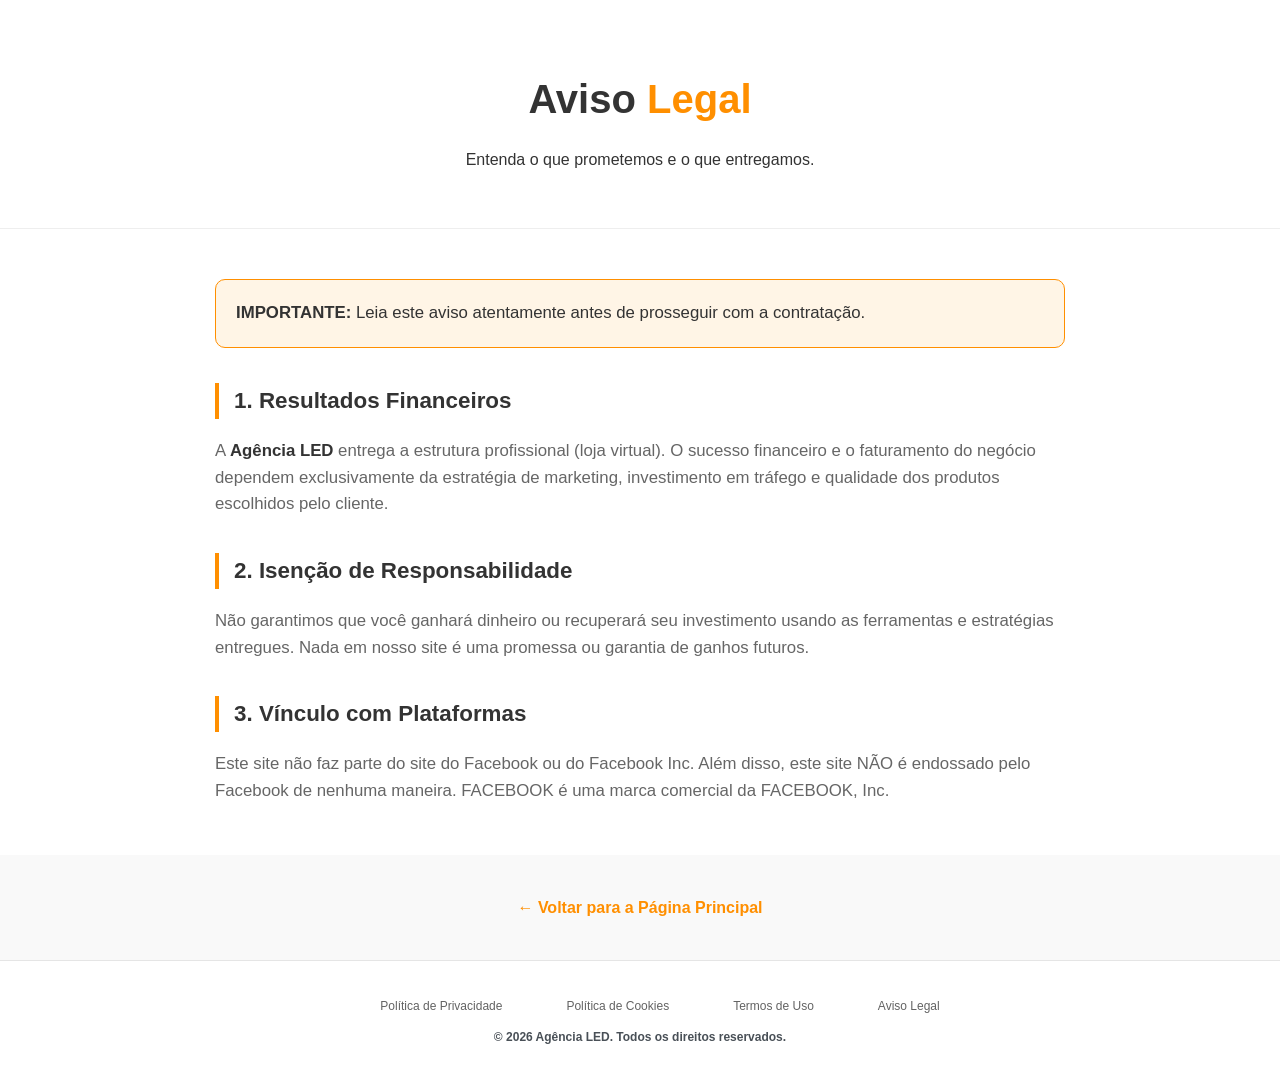
<file: aviso-legal.html>
<!DOCTYPE html>
<html lang="pt-br">
<head>
    <meta charset="UTF-8">
    <meta name="viewport" content="width=device-width, initial-scale=1.0">
    <title>Termos de Uso - Agência LED</title>
    <link rel="stylesheet" href="assets/css/style.css">
</head>
<body id="page-politicas">

    <header class="legal-header">
        <div class="container">
            <h1>Aviso <span>Legal</span></h1>
            <p>Entenda o que prometemos e o que entregamos.</p>
        </div>
    </header>

    <main class="legal-content">
        <div style="background: #fff5e6; border-radius: 10px; padding: 20px; border: 1px solid #ff8f00; margin-bottom: 30px;">
            <p style="color: #333; margin: 0;"><strong>IMPORTANTE:</strong> Leia este aviso atentamente antes de prosseguir com a contratação.</p>
        </div>

        <h2>1. Resultados Financeiros</h2>
        <p>A <strong>Agência LED</strong> entrega a estrutura profissional (loja virtual). O sucesso financeiro e o faturamento do negócio dependem exclusivamente da estratégia de marketing, investimento em tráfego e qualidade dos produtos escolhidos pelo cliente.</p>

        <h2>2. Isenção de Responsabilidade</h2>
        <p>Não garantimos que você ganhará dinheiro ou recuperará seu investimento usando as ferramentas e estratégias entregues. Nada em nosso site é uma promessa ou garantia de ganhos futuros.</p>

        <h2>3. Vínculo com Plataformas</h2>
        <p>Este site não faz parte do site do Facebook ou do Facebook Inc. Além disso, este site NÃO é endossado pelo Facebook de nenhuma maneira. FACEBOOK é uma marca comercial da FACEBOOK, Inc.</p>
    </main>


    <div class="legal-footer">
        <a href="/" class="btn-back">← Voltar para a Página Principal</a>
    </div>

    <footer id="footer" class="bg-footer-agld text-white text-center py-3">
        <div class="container">
            <ul class="ul-footer">
                <li><a href="/politica-de-privacidade.html">Política de Privacidade</a></li>
                <li><a href="/politica-de-cookies.html">Política de Cookies</a></li>
                <li><a href="/termos-de-uso.html.html">Termos de Uso</a></li>
                <li><a href="/aviso-legal.html">Aviso Legal</a></li>
            </ul>
            <p style="color: #495057;font-size: 12px;font-weight: 600!important;">
            &copy; 2026 Agência LED. Todos os direitos reservados.
            </p>
        </div>
    </footer>

</body>
</html>
</file>
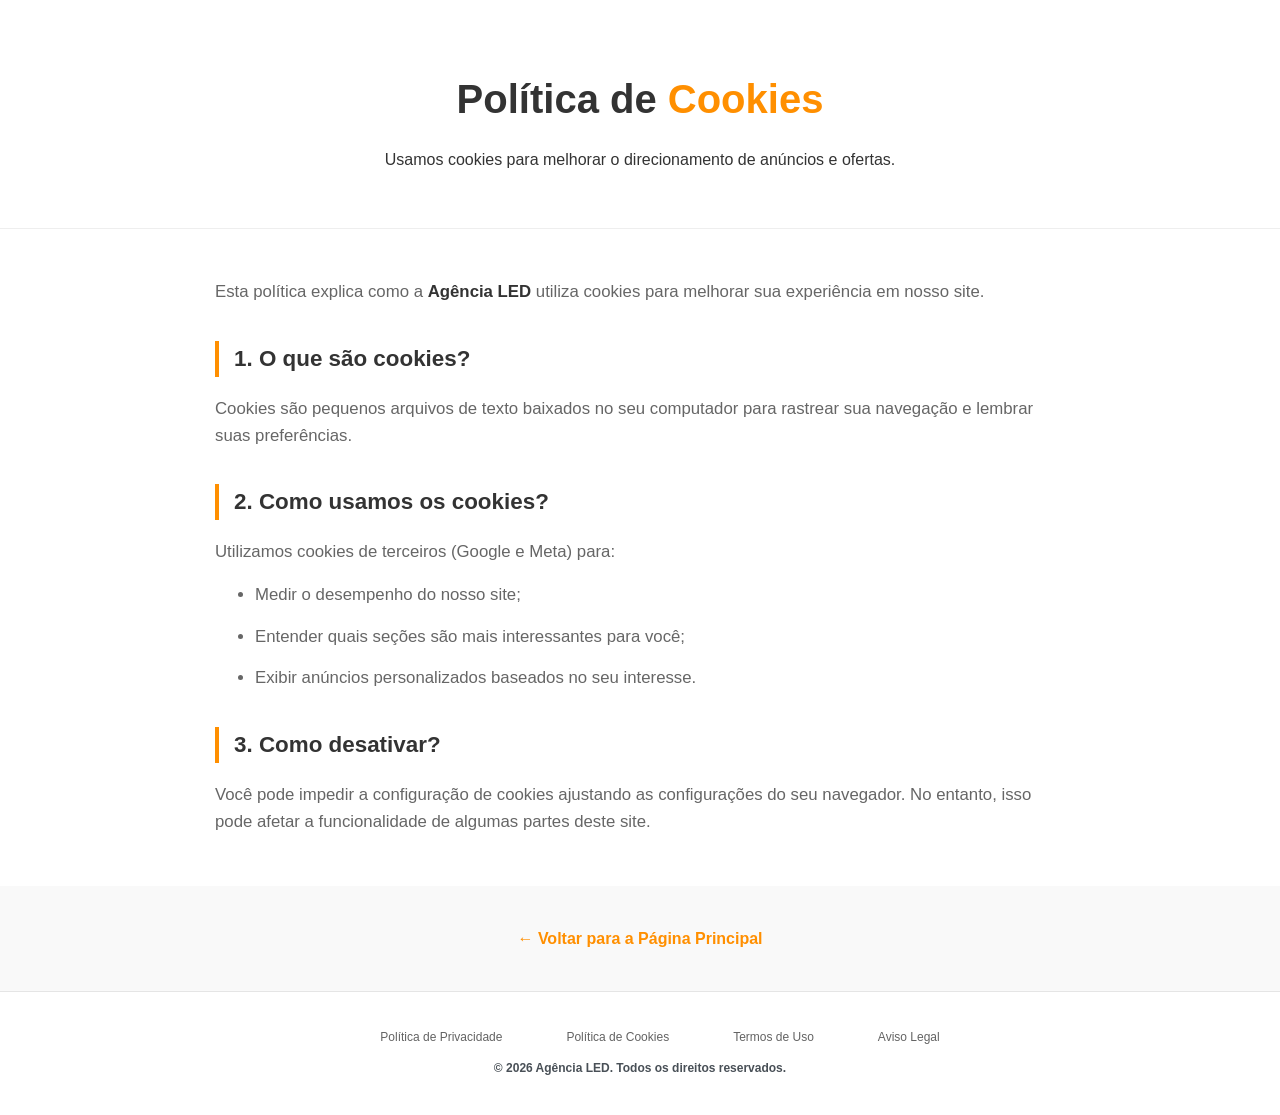
<file: politica-de-cookies.html>
<!DOCTYPE html>
<html lang="pt-br">
<head>
    <meta charset="UTF-8">
    <meta name="viewport" content="width=device-width, initial-scale=1.0">
    <title>Termos de Uso - Agência LED</title>
    <link rel="stylesheet" href="assets/css/style.css">
</head>
<body id="page-politicas">

    <header class="legal-header">
        <div class="container">
            <h1>Política de <span>Cookies</span></h1>
            <p>Usamos cookies para melhorar o direcionamento de anúncios e ofertas.</p>
        </div>
    </header>

    <main class="legal-content">
        <p>Esta política explica como a <strong>Agência LED</strong> utiliza cookies para melhorar sua experiência em nosso site.</p>

        <h2>1. O que são cookies?</h2>
        <p>Cookies são pequenos arquivos de texto baixados no seu computador para rastrear sua navegação e lembrar suas preferências.</p>

        <h2>2. Como usamos os cookies?</h2>
        <p>Utilizamos cookies de terceiros (Google e Meta) para:</p>
        <ul>
            <li>Medir o desempenho do nosso site;</li>
            <li>Entender quais seções são mais interessantes para você;</li>
            <li>Exibir anúncios personalizados baseados no seu interesse.</li>
        </ul>

        <h2>3. Como desativar?</h2>
        <p>Você pode impedir a configuração de cookies ajustando as configurações do seu navegador. No entanto, isso pode afetar a funcionalidade de algumas partes deste site.</p>
    </main>

    <div class="legal-footer">
        <a href="/" class="btn-back">← Voltar para a Página Principal</a>
    </div>

    <footer id="footer" class="bg-footer-agld text-white text-center py-3">
        <div class="container">
            <ul class="ul-footer">
                <li><a href="/politica-de-privacidade.html">Política de Privacidade</a></li>
                <li><a href="/politica-de-cookies.html">Política de Cookies</a></li>
                <li><a href="/termos-de-uso.html.html">Termos de Uso</a></li>
                <li><a href="/aviso-legal.html">Aviso Legal</a></li>
            </ul>
            <p style="color: #495057;font-size: 12px;font-weight: 600!important;">
            &copy; 2026 Agência LED. Todos os direitos reservados.
            </p>
        </div>
    </footer>

</body>
</html>
</file>
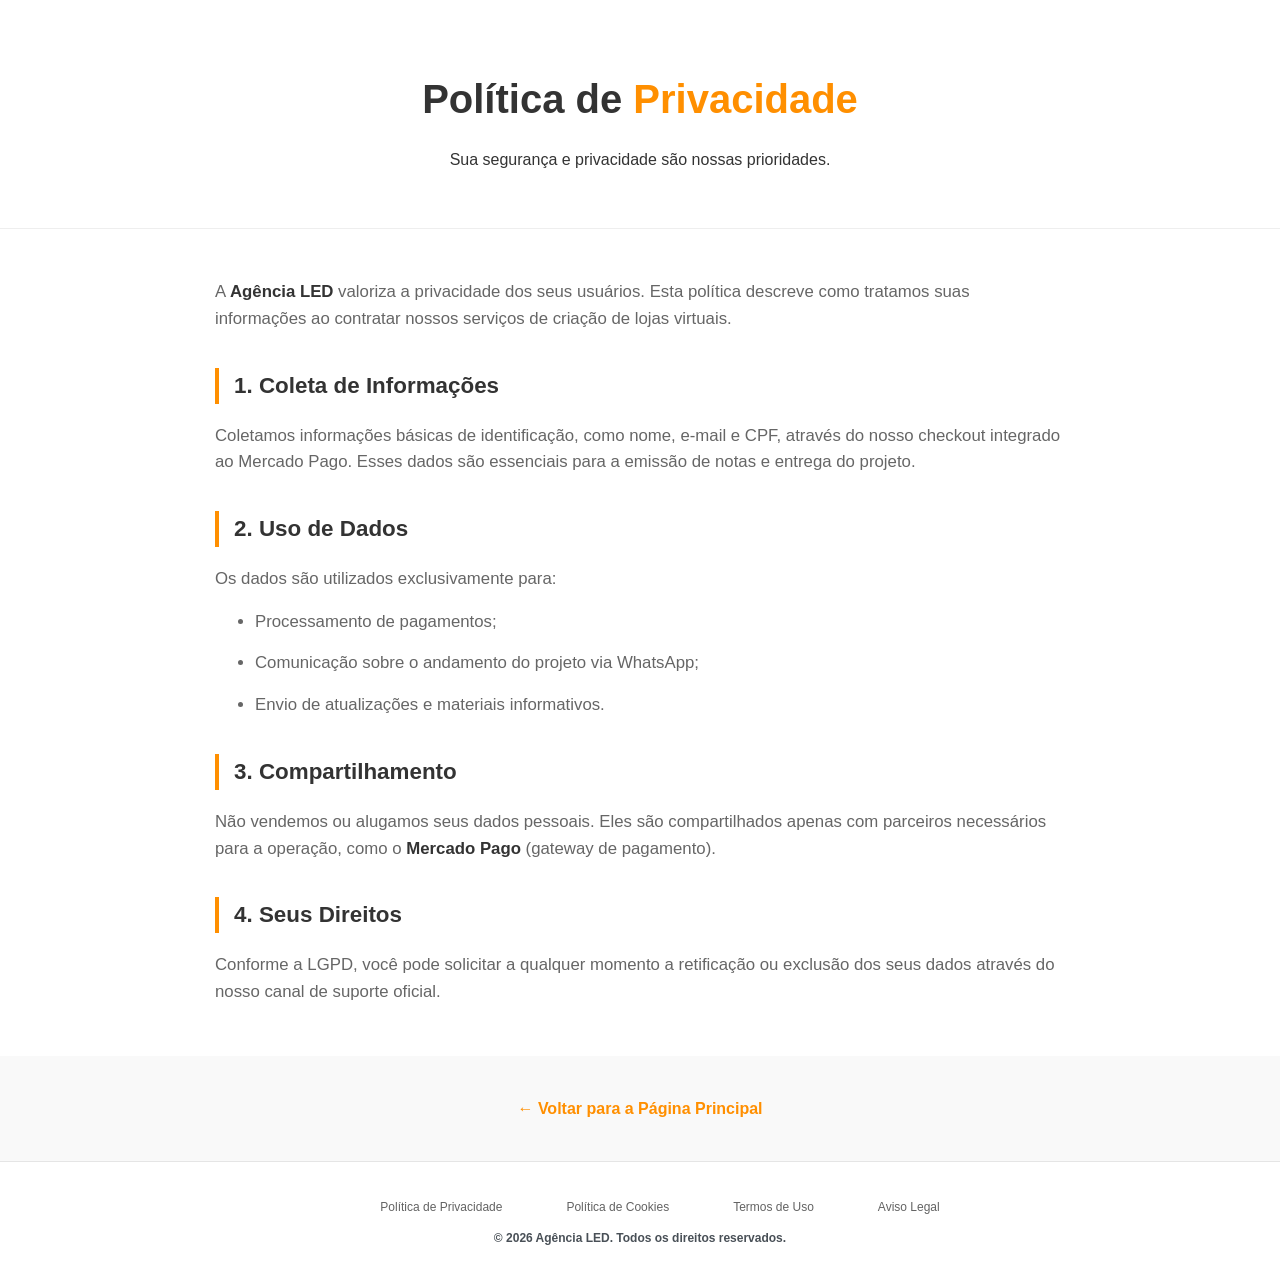
<file: politica-de-privacidade.html>
<!DOCTYPE html>
<html lang="pt-br">
<head>
    <meta charset="UTF-8">
    <meta name="viewport" content="width=device-width, initial-scale=1.0">
    <title>Política de Privacidade - Agência LED</title>
    <link rel="stylesheet" href="assets/css/style.css">
</head>
<body id="page-politicas">

    <header class="legal-header">
        <div class="container">
            <h1>Política de <span>Privacidade</span></h1>
            <p>Sua segurança e privacidade são nossas prioridades.</p>
        </div>
    </header>

    <main class="legal-content">
        <p>A <strong>Agência LED</strong> valoriza a privacidade dos seus usuários. Esta política descreve como tratamos suas informações ao contratar nossos serviços de criação de lojas virtuais.</p>

        <h2>1. Coleta de Informações</h2>
        <p>Coletamos informações básicas de identificação, como nome, e-mail e CPF, através do nosso checkout integrado ao Mercado Pago. Esses dados são essenciais para a emissão de notas e entrega do projeto.</p>

        <h2>2. Uso de Dados</h2>
        <p>Os dados são utilizados exclusivamente para:</p>
        <ul>
            <li>Processamento de pagamentos;</li>
            <li>Comunicação sobre o andamento do projeto via WhatsApp;</li>
            <li>Envio de atualizações e materiais informativos.</li>
        </ul>

        <h2>3. Compartilhamento</h2>
        <p>Não vendemos ou alugamos seus dados pessoais. Eles são compartilhados apenas com parceiros necessários para a operação, como o <strong>Mercado Pago</strong> (gateway de pagamento).</p>

        <h2>4. Seus Direitos</h2>
        <p>Conforme a LGPD, você pode solicitar a qualquer momento a retificação ou exclusão dos seus dados através do nosso canal de suporte oficial.</p>
    </main>


    <div class="legal-footer">
        <a href="/" class="btn-back">← Voltar para a Página Principal</a>
    </div>

    <footer id="footer" class="bg-footer-agld text-white text-center py-3">
        <div class="container">
            <ul class="ul-footer">
                <li><a href="/politica-de-privacidade.html">Política de Privacidade</a></li>
                <li><a href="/politica-de-cookies.html">Política de Cookies</a></li>
                <li><a href="/termos-de-uso.html.html">Termos de Uso</a></li>
                <li><a href="/aviso-legal.html">Aviso Legal</a></li>
            </ul>
            <p style="color: #495057;font-size: 12px;font-weight: 600!important;">
            &copy; 2026 Agência LED. Todos os direitos reservados.
            </p>
        </div>
    </footer>

</body>
</html>
</file>
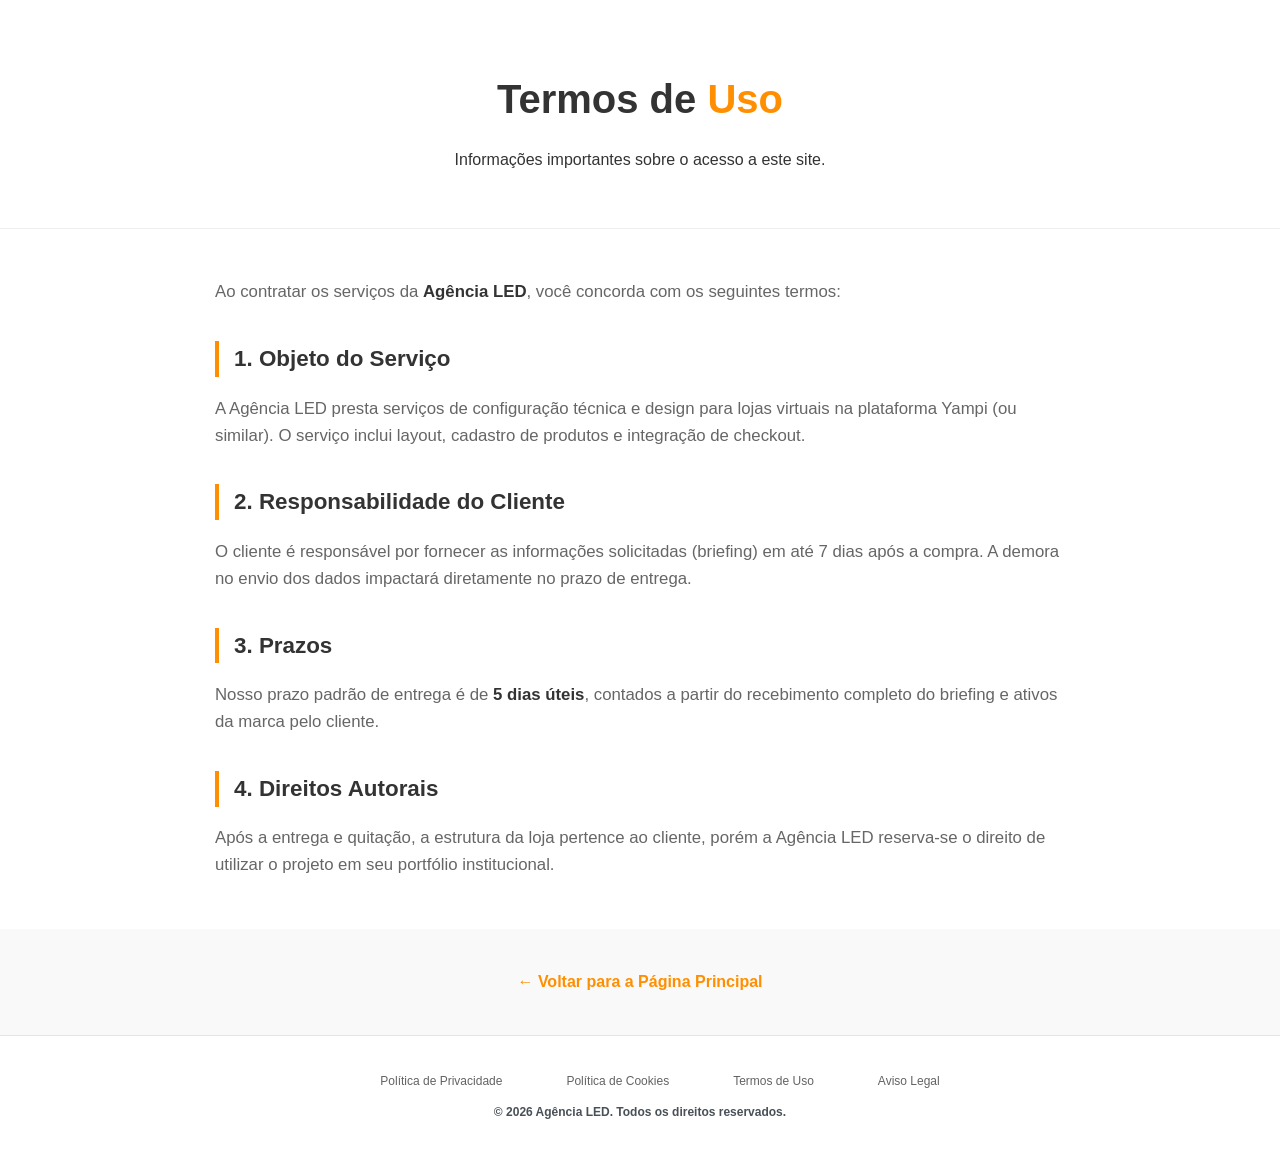
<file: termos-de-uso.html.html>
<!DOCTYPE html>
<html lang="pt-br">
<head>
    <meta charset="UTF-8">
    <meta name="viewport" content="width=device-width, initial-scale=1.0">
    <title>Termos de Uso - Agência LED</title>
    <link rel="stylesheet" href="assets/css/style.css">
</head>
<body id="page-politicas">

    <header class="legal-header">
        <div class="container">
            <h1>Termos de <span>Uso</span></h1>
            <p>Informações importantes sobre o acesso a este site.</p>
        </div>
    </header>

    <main class="legal-content">
        <p>Ao contratar os serviços da <strong>Agência LED</strong>, você concorda com os seguintes termos:</p>

        <h2>1. Objeto do Serviço</h2>
        <p>A Agência LED presta serviços de configuração técnica e design para lojas virtuais na plataforma Yampi (ou similar). O serviço inclui layout, cadastro de produtos e integração de checkout.</p>

        <h2>2. Responsabilidade do Cliente</h2>
        <p>O cliente é responsável por fornecer as informações solicitadas (briefing) em até 7 dias após a compra. A demora no envio dos dados impactará diretamente no prazo de entrega.</p>

        <h2>3. Prazos</h2>
        <p>Nosso prazo padrão de entrega é de <strong>5 dias úteis</strong>, contados a partir do recebimento completo do briefing e ativos da marca pelo cliente.</p>

        <h2>4. Direitos Autorais</h2>
        <p>Após a entrega e quitação, a estrutura da loja pertence ao cliente, porém a Agência LED reserva-se o direito de utilizar o projeto em seu portfólio institucional.</p>
    </main>


    <div class="legal-footer">
        <a href="/" class="btn-back">← Voltar para a Página Principal</a>
    </div>

    <footer id="footer" class="bg-footer-agld text-white text-center py-3">
        <div class="container">
            <ul class="ul-footer">
                <li><a href="/politica-de-privacidade.html">Política de Privacidade</a></li>
                <li><a href="/politica-de-cookies.html">Política de Cookies</a></li>
                <li><a href="/termos-de-uso.html.html">Termos de Uso</a></li>
                <li><a href="/aviso-legal.html">Aviso Legal</a></li>
            </ul>
            <p style="color: #495057;font-size: 12px;font-weight: 600!important;">
            &copy; 2026 Agência LED. Todos os direitos reservados.
            </p>
        </div>
    </footer>

</body>
</html>
</file>
<file: assets/css/style.css>
body{font-family:"Montserrat",system-ui,-apple-system,"Helvetica Neue",Arial,sans-serif;box-sizing:border-box}@font-face{font-family:'Montserrat';src:url(/fonts/montserrat-regular.woff2) format('woff2'),url(/fonts/montserrat-regular.woff) format('woff');font-weight:400;font-style:normal;font-display:swap}@font-face{font-family:'Montserrat';src:url(/fonts/montserrat-700.woff2) format('woff2'),url(/fonts/montserrat-700.woff) format('woff');font-weight:700;font-style:normal;font-display:swap}h1,h2,h3{font-weight:700!important}p{font-weight:400!important}small{font-weight:300!important}:root{--cor-primaria:#ff8f00;--cor-secundaria:#c83296;--cor-terciaria:#fa3296;--texto-cinza:#646464;--texto-secundario:#2a2a2aab;--led-orange:#ff8f00;--text-dark:#333333;--text-muted:#666666;--bg-light:#ffffff}@keyframes scrollLoopMobile{0%{transform:translateY(0)}50%,60%{transform:translateY(-358px)}90%,100%{transform:translateY(0)}}@keyframes scrollLoopDesktop{0%{transform:translateY(0)}30%{transform:translateY(-600px)}50%{transform:translateY(-1070px)}55%{transform:translateY(-1070px)}60%{transform:translateY(-1070px)}90%{transform:translateY(0)}100%{transform:translateY(0)}}tbody,td,tfoot,th,thead,tr{border-color:inherit;border-style:hidden!important;border-width:0}.clr-icons{color:#c83296!important}.bg-section-cinza,.bg-section-cinza-2{background:#f8f2ed}.bg-section-cinza{padding:3.8rem 0;background: #fff;}.bg-section-wt{background:#fff}.py-6{padding:6rem 0}.txt-rast{font-size:12px;color:#5a5a5a;font-weight:300;position:relative;top:-8px}.h3---{margin:0!important}.swiper-wrapper{margin:2rem 0!important}.swiper-pagination-bullet-active{background:#ff8f00!important}.swiper-pagination-bullet{width:15px!important;height:15px!important}

.pricing-card-flex{
    display:flex;
    flex-wrap:wrap;
    overflow:hidden;
    margin-bottom:30px;
    background:none!important;
}

.highlight-card{border:2px solid #ff8f00}.pricing-side-info{flex:1;padding:30px;min-width:300px}
.pricing-side-action{
    flex:.8;
    padding:0;
    min-width:800px;
    display:flex;
    flex-direction:column;
    justify-content:center;
    align-items:center;
    text-align:center

}

.product-preview-img{
    max-width:100%;
    height:auto;
    margin-bottom:20px;
}

#planos-yampi .pricing-body h2{font-size:1.5rem}@media (max-width:768px){#planos-yampi .pricing-body p{width:100%!important}.pricing-body{padding:0!important;}}#planos-yampi .pricing-body p{font-size:15px;width:370px}
#planos-yampi .section-title{
    text-align:center;
    color:#ff8f00;
    margin-bottom:5px;
    font-weight:800!important;
    font-size:3rem
}
#planos-yampi .p-sub-tt{text-align:center;color:#343a40;font-size:20px}.btn-secondary-plan{background-color:#fff0;border:1px solid #d7d7d766;padding:12px 25px;border-radius:25px;width:100%;transition:all 0.3s ease;display:inline-block;margin-top:20px;font-size:14px;color:#c1c1c1;text-decoration:none;max-width:max-content}.btn-secondary-plan:hover{background-color:#303438;color:#fff}.img-pag{margin:2rem 0 0}
#planos-yampi .pricing-price{font-size:48px;font-weight:900;color:#000000;line-height:1;text-align:center;margin:20px 0 10px}#planos-yampi .pricing-payment{text-align:center;font-size:.9rem;color:#fff;margin-bottom:-15px}

@media (max-width:768px){
    .block-prices {
        top: -7rem!important;
    }
    
    .pricing-header {
        display: none!important;
    }
    #planos-yampi .p-sub-tt {
        width: 70%!important;
        padding: 0 0 0 2rem!important;
        font-size: 15px;
        text-align: left!important;
    }

    #planos-yampi .section-title{
        color: #000;
        line-height: 2.8rem;
        text-align:left!important;
        padding: 0 0 0 2rem;
    }

    .pricing-side-action{
        min-width:300px!important;
    }
    .pricing-side-info{
        border-right:none;
        border-bottom:1px solid #f0f0f0
    }
    .pricing-card-flex{
    flex-direction:column
    }

}

.pricing-badge{
    display:block;
    color:#ff8f00;
    font-weight:700;
    text-transform:uppercase;
    font-size:12px;
    letter-spacing:1px;
    margin-bottom:5px
}
.pricing-main-title {
    font-weight:800!important;
    color:#343a40;
    line-height:1.2;
    text-align:left;
    padding:0;
    margin-bottom:25px
}
    
@media (min-width:992px){
.pricing-main-title{
    font-size:2.9rem
    }
}

@media (max-width:991px){
    .pricing-main-title{
        font-size:24px
    }
}

@media (max-width:576px){
    .pricing-main-title{
        font-size:20px
    }

}.step-option{transition:all 0.2s ease;position:relative}.step-option:hover{background-color:#fff9f2;border-color:#ff8f00!important;transform:translateY(-2px);box-shadow:0 4px 10px rgb(0 0 0 / .05)}.form-check-input:checked+label{color:#ff8f00}.form-check:has(input:checked){border-color:#ff8f00!important;background-color:#fff9f2;border-width:2px!important}.stretched-link::after{content:"";position:absolute;top:0;right:0;bottom:0;left:0;z-index:1;pointer-events:auto;cursor:pointer}.clr-green-icn{color:green}.clr-red-icn{color:red}.bg-footer-agld{background:#fff;border-top:1px solid #c3c3c36e}.btn-section-primary{text-transform:uppercase!important}.h5-agl-plans-tt{text-align:center;display:flex;justify-content:center;align-items:center;gap:3px;margin:0 0 -20px 0}.sub-tt-plans{display:flex;justify-content:center;margin:-20px 0 20px 0;color:#000;font-weight:700}.des-plans{font-weight:300!important;font-size:15px;margin:10px 0;text-align:center;font-weight:800!important;color:#317b99}.font-sz-itns-pls{font-size:14px}.p-tp-dw{padding:0 0 2rem 0}.price-main{display:flex;justify-content:center;font-size:50px;font-weight:900!important;color:#c83296!important;align-items:center}.price-main span{font-size:30px;font-weight:700!important}.sub-tt-plans-expl{display:flex;margin:-20px auto 20px auto;font-size:13px;color:#4b4b4be0;font-weight:300;max-width:300px;width:80%;text-align:center}.mg-left-gd{margin-left:20px;color:#7b9b0e!important}.btn-pay{background-color:#7b9b0e!important;width:80%;margin:0 auto;display:flex;justify-content:center}.btn-section-orc{background-color:#7b9b0e;color:#fff;border:none;font-size:15px;padding:15px 25px;font-weight:600;width:100%;max-width:375px}.btn-section-orc:hover{background-color:#6b831c;box-shadow:0 6px 18px 7px #aedf10de;border:solid 1px #c4ff097d}.btn-pay:hover{background-color:#627428!important}.forms-pay{margin:10px 0;text-align:center;font-weight:800!important;color:#317b99}.text-contions{font-size:12px;text-align:center;margin:-10px 0 0 0}.cens-temp{background:#000;position:relative;z-index:9}.zindex-temp{position:relative;z-index:1}.area-pay{display:flex;position:absolute;bottom:25px;flex-direction:column;width:100%}.card-body-pers{display:flex;position:relative;height:900px;flex-direction:column;align-items:center}.tx-ftr{font-size:12px;font-weight:200!important;margin:15px 0}.img-cards-vnd{margin:2rem 0 0}.col-texts h2{color:#1b1b1b}.btn-sctn-spfy{background:#4c8125!important}.btn-sctn-spfy:hover{background:#4f7037!important}#header{background:#000}.shadow-bg{box-shadow:1px 0 12px 4px #d0c2ef40}.nav-prsn{gap:20px;font-weight:600}.nav-prsn-item{color:#fff}.nav-prsn-item:hover{color:#ffbc00}.logo-oficial{width:100%}.wdt-prs-01{width:100%!important;display:flex;flex-direction:column}.logo-pstion{width:100%}.tex-down-btn{color:var(--texto-secundario);font-weight:600!important;margin:6px 0 0 0!important}.btn-section-primary{background-color:var(--cor-primaria);color:#fff;border:none;font-size:15px;padding:15px 25px;font-weight:600;width:100%}.btn-section-primary:hover{background-color:var(--cor-secundaria);color:#fff!important}#mkp-desktop{display:none}#mkp-mobile{display:block;position:relative;z-index:9}.stcn-prs-one{flex-wrap:nowrap!important;padding:1rem 1.2rem}.lead{color:var(--texto-cinza);width:100%;max-width:400px}.img-oft-spfy{position:absolute;left:0;top:0;width:100%;max-width:750px;height:100%}@media (max-width:480px){.sctn-prm-spfy{background-color:#f6f6f7;position:relative;display:flex;align-items:center;height:620px;padding:0 1rem}.img-oft-spfy{max-width:420px;height:auto}.sctn-prm-spfy h2{margin:10rem 0 0.5rem!important}.sctn-prm-spfy ul li{font-size:14px}.card-body-pers{height:900px}.area-pay{width:85%}.pd-ps-card{padding:1rem 0.8rem!important}.scroll-animation-wrapper-mbl{position:absolute;width:100%;height:130px;overflow:hidden;right:19.23%;max-width:560px;top:34.4%;z-index:1}#mkp-mobile-scrool{z-index:9;position:absolute;max-width:166px;width:100%;right:4%;top:3.3%}#mkp-desktop-scrool,.scroll-animation-wrapper-desk{display:none}.scroll-animation{animation:scrollLoopMobile 18s ease-in-out infinite}.logo-pstion{max-width:220px}.logo-oficial{width:50%!important}.tt-sctn-one{font-size:2.8rem!important;text-align:left}.tt-sctn-one span{font-size:1.5rem!important;color:#ff8f00}.tex-down-btn{font-size:13px!important}.lead{font-size:15px!important;max-width:400px}}@media (min-width:481px) and (max-width:768px){.sctn-prm-spfy{background-color:#f6f6f7;position:relative;display:flex;align-items:center;height:400px}.img-oft-spfy{height:100%}.area-pay{width:85%}.pd-ps-card{padding:1rem 0.8rem!important}.span-tt-dwn{color:#ff8f00;font-size:20px}#mkp-desktop-scrool,.scroll-animation-wrapper-desk{display:none}.logo-pstion{max-width:320px}.logo-oficial{width:60%!important}.stcn-prs-one{flex-wrap:wrap!important}.wdt-prs-02{width:100%!important}.tt-sctn-one{font-size:2.8rem!important;text-align:left}.tt-sctn-one span{font-size:2.4rem!important}.lead{font-size:16px!important;max-width:600px}.btn-section-primary{padding:15px 60px;max-width:400px;margin:0 auto}.tex-down-btn{font-size:15px!important;margin:6px auto 0 auto!important}.img-mokup-primary{max-width:100%;margin-top:30px}.logo-oficial{margin:0 auto}}@media (min-width:769px) and (max-width:1024px){.sctn-prm-spfy{background-color:#f6f6f7;position:relative;display:flex;align-items:center;height:400px}.img-oft-spfy{height:100%}.pd-container-ps{padding:0 7rem}.card-body-pers{height:900px}.area-pay{width:85%}.pd-ps-card{padding:1rem 0.8rem!important}#mkp-desktop-scrool,.scroll-animation-wrapper-desk{display:none}.logo-pstion{max-width:320px}.logo-oficial{width:60%!important}.stcn-prs-one{flex-wrap:wrap!important}.wdt-prs-02{width:100%!important}.tt-sctn-one{font-size:2.7rem!important}.tt-sctn-one span{font-size:2rem!important;color:#ff8f00}.lead{font-size:16px!important;max-width:600px;margin:0 auto}.btn-section-primary{padding:15px 60px;max-width:400px;margin:0 auto}.tex-down-btn{font-size:15px!important;margin:6px auto 0 auto!important}.img-mokup-primary{max-width:100%;margin-top:30px}.logo-oficial{margin:0 auto}}@media (min-width:1025px) and (max-width:1200px){.sctn-prm-spfy{background-color:#f6f6f7;position:relative;display:flex;align-items:center;height:400px}.img-oft-spfy{height:100%}.pd-container-ps{padding:0 15rem}.card-body-pers{height:900px}.span-tt-dwn{color:#ff8f00;font-size:35px}#mkp-desktop-scrool{z-index:9;position:absolute;max-width:502px;width:100%;right:3.89%;top:3.35%;display:block}.scroll-animation-wrapper-desk{position:absolute;width:100%;height:362px;overflow:hidden;right:19.23%;max-width:560px;top:15.42%;display:block}#mkp-mobile-scrool,.scroll-animation-wrapper-mbl,#mkp-mobile{display:none}.scroll-animation{animation:scrollLoopDesktop 18s ease-in-out infinite}.logo-oficial{width:65%!important}.tt-sctn-one{font-size:3.2rem!important}.tt-sctn-one span{font-size:2rem!important;color:var(--cor-primaria)}.lead{font-size:17px!important;max-width:400px;margin:0 auto}.btn-section-primary{padding:15px 60px}.tex-down-btn{font-size:13px!important;margin:6px 0 0 0!important}.img-mokup-primary{max-width:800px;position:relative;z-index:9}.stcn-prs-one{justify-content:center}.wdt-prs-01{width:35%!important}.wdt-prs-02{width:60%}footer{background-color:var(--cor-primaria);color:#fff;text-align:center;padding:1.5rem 0}.tt-sctn-one{font-size:3rem!important}.tt-sctn-one span{font-size:2rem!important}.btn-section-primary{padding:14px 50px}.lead{font-size:17px!important}}@media (min-width:1201px){.sctn-prm-spfy{background-color:#f6f6f7;position:relative;display:flex;align-items:center;height:400px}.img-oft-spfy{height:100%}.pd-container-ps{padding:0 15rem}.card-body-pers{height:900px}.span-tt-dwn{color:#ff8f00;font-size:35px}.scroll-animation-wrapper-mbl,#mkp-mobile-scrool,#mkp-mobile{display:none}#mkp-desktop-scrool{z-index:9;position:absolute;max-width:502px;width:100%;right:3.89%;top:3.35%;display:block}.scroll-animation-wrapper-desk{position:absolute;width:100%;height:362px;overflow:hidden;right:19.23%;max-width:560px;top:15.42%;display:block}.scroll-animation{animation:scrollLoopDesktop 18s ease-in-out infinite}.logo-oficial{width:65%!important}.tt-sctn-one{font-size:3.2rem!important;line-height:3.3rem;text-align:left}.tt-sctn-one span{font-size:2rem!important;color:var(--cor-primaria)}.lead{font-size:17px!important;max-width:400px;margin:0 auto}.btn-section-primary{padding:16px 70px}.tex-down-btn{font-size:13px!important;margin:6px 0 0 0!important}.img-mokup-primary{max-width:800px;position:relative;z-index:9}.stcn-prs-one{justify-content:center}.wdt-prs-01{width:35%!important}.wdt-prs-02{width:60%}footer{background-color:var(--cor-primaria);color:#fff;text-align:center;padding:1.5rem 0}}.ul-footer{font-size:12px;list-style:none;display:flex;gap:4rem;justify-content:center;text-transform:none}.ul-footer li a{color:#636363;text-decoration:none}.ul-footer li a:hover{color:#000;text-decoration:underline}@media (max-width:768px){.ul-footer{font-size:15px;justify-content:center;flex-direction:column;align-items:flex-start;gap:1.1rem}}.instagram svg{fill:#000}.instagram svg:hover{fill:#ffce33}.icon-check{width:20px;height:20px;margin-right:8px;vertical-align:middle}.btn-pulse{position:relative;overflow:hidden;transition:all 0.3s ease}.btn-pulse::before{content:"";position:absolute;top:50%;left:50%;width:0;height:0;background:rgb(255 255 255 / .3);border-radius:50%;transform:translate(-50%,-50%);animation:pulse-wave 2s infinite}@keyframes pulse-wave{0%{width:0;height:0;opacity:.8}70%{width:200%;height:200%;opacity:0}100%{opacity:0}}.btn-pulse:hover{transform:scale(1.05);box-shadow:0 0 15px rgb(255 255 255 / .4)}.pricing-section{background-color:#fff9f2;padding:80px 0}.section-title{text-align:center;font-size:2.3rem;font-weight:700;color:#ff8f00;margin-bottom:50px}.pricing-cards{display:flex;flex-wrap:wrap;justify-content:center;gap:20px}.card-img-pricing{width:400px}.pricing-card{background:#fff;border:1px solid #ff8f00b3;width:100%;transition:all 0.3s ease;overflow:hidden;display:flex;flex-direction:column;justify-content:space-evenly;max-width:320px}.box-pricing{width:100%;max-width:500px;display:flex;flex-direction:column;align-items:flex-end}.pricing-card:hover{transform:translateY(-5px);box-shadow:0 6px 20px rgb(0 0 0 / .08)}
.pricing-header{
    background: none;
    color:#fff;
    padding:25px 15px;
    text-align:center
}
.pricing-header span{
    font-size: 1.2rem;
    text-align: left;
}
.pricing-body{
    padding:25px;flex-grow:1;display:flex;flex-direction:column}.pricing-body ul{list-style:none;padding:0;margin:0}.pricing-body li{display:flex;align-items:center;gap:10px;margin-bottom:2rem;font-size:1.4rem;color:#131313}

#planos-yampi .pricing-body li{
    font-size: 1.4rem;
    color: #343a40;
}
    
.pricing-body li i{color:#ff8f00}.pricing-price{text-align:center;font-weight:700;color:#212529;font-size:2.6rem;margin:20px 0 10px}.pricing-payment{text-align:center;font-size:.9rem;color:#fff;margin-bottom:-15px}.pricing-footer{text-align:center;padding:10px;display:flex;flex-direction:column;align-items:center;width:100%;margin:0}
.btn-primary-plan{
    background-color:#ffc107;
    color:#000;
    font-weight:600;
    padding:15px 25px;
    border-radius:25px;
    border:none;
    width:60%;
    margin-bottom:10px;
    transition:all 0.3s ease;
    position:relative;
    overflow:hidden;
    text-transform:uppercase;
    text-decoration:none;
}

.btn-primary-plan:hover{
    background-color:#e57e00;
}

.highlight-card .pricing-header{background-color:#ff8f00}.highlight-card .pricing-body li i{color:#212529}.highlight-card .btn-primary-plan{animation:pulse 2s infinite}@keyframes pulse{0%{box-shadow:0 0 0 0 rgb(255 143 0 / .6)}70%{box-shadow:0 0 0 10px #fff0}100%{box-shadow:0 0 0 0 #fff0}}.stcn-prs-one{gap:1.5rem;align-items:center}.tt-sctn-one{font-weight:800;line-height:1.08;margin-bottom:.5rem;font-size:2.4rem}.span-tt-dwn{color:var(--cor-primaria);font-weight:800;display:inline-block;font-size:2.25rem;width:65%}.bg-section-cinza .text-muted{width:65%;max-width:720px}.img-mokup-primary{max-width:100%;height:auto;display:inline-block;border-radius:6px;transition:transform .35s ease,box-shadow .35s ease}.img-mokup-primary:hover{transform:translateY(-6px);}.bg-section-cinza .btn{min-width:170px;padding:12px 26px;border-radius:999px;font-weight:700;letter-spacing:.2px}.bg-section-cinza .btn:focus{outline:3px solid rgb(255 143 0 / .18);outline-offset:3px;box-shadow:none}@media (max-width:767.98px){.bg-section-cinza{padding:2.25rem 0}.tt-sctn-one{font-size:1.6rem;line-height:1.18}.span-tt-dwn{font-size:1.85rem;line-height:1.8rem;margin:2rem 0 1rem;width:95%}.bg-section-cinza .text-muted{width:100%!important;max-width:100%!important;margin-bottom:1rem}.d-flex.justify-content-center.justify-content-md-start{display:flex!important;flex-direction:column;gap:.75rem;align-items:stretch;width:100%}.d-flex.justify-content-center.justify-content-md-start .btn{width:100%;max-width:100%;padding:12px 18px}.col-md-6.text-center.mt-4.mt-md-0{margin-top:1.15rem}.col-md-6.text-center.mt-4.mt-md-0 .img-mokup-primary{max-width:92%;margin-left:auto;margin-right:auto}.stcn-prs-one{padding-top:.5rem;padding-bottom:.5rem}.tt-sctn-one br{display:none}#sct-one-desk{display:none}#sct-one-mobile{display:flex}}@media (min-width:768px) and (max-width:991.98px){#sct-one-desk{display:none}#sct-one-mobile{display:flex}.tt-sctn-one{font-size:1.9rem}.span-tt-dwn{font-size:1.15rem}.bg-section-cinza .text-muted{width:85%;max-width:640px}.d-flex.justify-content-center.justify-content-md-start{flex-direction:row;gap:1rem}.d-flex.justify-content-center.justify-content-md-start .btn{width:auto}.col-md-6.text-center.mt-4.mt-md-0 .img-mokup-primary{max-width:420px}}@media (min-width:992px){#sct-one-desk{display:flex}#sct-one-mobile{display:none}.tt-sctn-one{font-size:2.6rem}.bg-section-cinza .text-muted{width:65%}.d-flex.justify-content-center.justify-content-md-start{align-items:center}.col-md-6.text-center.mt-4.mt-md-0 .img-mokup-primary{max-width:520px}}.pricing-black{background-color:#cd1212;color:#fff;padding:3px 10px;border-radius:4px;font-size:12px;font-weight:600;width:100%;max-width:max-content;margin:0 auto;position:relative;bottom:-35px}.pricing-price-compare{position:relative;bottom:-25px;text-align:center;color:red;text-decoration:line-through;font-size:20px}#page-politicas{background-color:var(--bg-light);color:var(--text-dark);font-family:'Inter','Segoe UI',Roboto,sans-serif;line-height:1.6;margin:0;padding:0}.legal-header{padding:40px 0;border-bottom:1px solid #eee;text-align:center}.legal-header h1{font-weight:800;color:var(--text-dark);font-size:2.5rem;margin-bottom:10px}.legal-header span{color:var(--led-orange)}.legal-content{max-width:850px;margin:50px auto;padding:0 20px}.legal-content h2{color:var(--text-dark);font-weight:700;font-size:1.4rem;margin-top:35px;border-left:4px solid var(--led-orange);padding-left:15px}.legal-content p,.legal-content li{color:var(--text-muted);font-size:1.05rem;margin-bottom:15px}.legal-content strong{color:var(--text-dark)}.legal-footer{text-align:center;padding:40px;margin-top:50px;background:#f9f9f9}.btn-back{color:var(--led-orange);text-decoration:none;font-weight:700;transition:0.3s}.btn-back:hover{text-decoration:underline}#faq-led{padding:80px 0;background-color:#fff}.faq-container{max-width:800px;margin:0 auto}.faq-item{margin-bottom:15px;border:1px solid #e1e1e1;border-radius:12px;overflow:hidden;transition:all 0.3s ease}.faq-item:hover{border-color:#ff8f00;box-shadow:0 5px 15px rgb(255 143 0 / .1)}.faq-question{width:100%;padding:20px 25px;background:#fff;border:none;display:flex;justify-content:space-between;align-items:center;cursor:pointer;text-align:left;outline:none}.faq-question h4{margin:0;font-size:1.1rem;font-weight:700;color:#1c1d20;padding-right:15px}.faq-question i{color:#ff8f00;transition:transform 0.3s ease}.faq-answer{max-height:0;overflow:hidden;transition:max-height 0.3s ease-out;background-color:#f9f9f9}.faq-answer-content{padding:0 25px 20px;color:#555;font-size:1rem;line-height:1.6}.faq-item.active i{transform:rotate(180px)}.faq-item.active .faq-answer{max-height:500px}.faq-question i{color:#ff8f00;font-size:1.2rem;transition:transform 0.4s cubic-bezier(.175,.885,.32,1.275),color 0.3s}.faq-item.active .faq-question i{transform:rotate(180deg);color:#1c1d20}.faq-answer{max-height:0;overflow:hidden;transition:max-height 0.5s cubic-bezier(0,1,0,1);background-color:#fcfcfc;opacity:0;transform:translateY(-10px);transition:all 0.4s ease}.faq-item.active .faq-answer{max-height:1000px;opacity:1;transform:translateY(0);border-top:1px solid #eee}.faq-item.active{border-color:#ff8f00;background-color:#fff}.whatsapp-float{position:fixed;width:60px;height:60px;bottom:40px;right:40px;background-color:#25d366;color:#FFF;border-radius:50px;text-align:center;font-size:30px;box-shadow:0 4px 10px rgb(0 0 0 / .3);z-index:9999;display:flex;align-items:center;justify-content:center;text-decoration:none;transition:all 0.3s ease;animation:pulse-whatsapp 2s infinite}.whatsapp-float:hover{background-color:#128c7e;transform:scale(1.1);color:#fff}.tooltip-whatsapp{position:absolute;right:70px;background-color:#1c1d20;color:#fff;padding:8px 15px;border-radius:10px;font-size:14px;white-space:nowrap;opacity:0;visibility:hidden;transition:opacity 0.3s;border:1px solid #333}.whatsapp-float:hover .tooltip-whatsapp{opacity:1;visibility:visible}@keyframes pulse-whatsapp{0%{box-shadow:0 0 0 0 rgb(37 211 102 / .7)}70%{box-shadow:0 0 0 15px #fff0}100%{box-shadow:0 0 0 0 #fff0}}@media (max-width:768px){.whatsapp-float{bottom:2%;right:20px;width:60px;height:60px;font-size:45px}.tooltip-whatsapp{display:none}}.action-option{cursor:pointer;transition:all 0.2s ease}.action-option:hover{border-color:#ff8f00!important;background-color:rgb(255 143 0 / .05)}.form-check-input:checked+.form-check-label{color:#ff8f00;font-weight:700}.form-control:focus{border-color:#ff8f00;box-shadow:0 0 0 .25rem rgb(255 143 0 / .25)}#popupQualificacao{display:none;position:fixed;top:0;left:0;width:100%;height:100%;background:rgb(0 0 0 / .8);z-index:9999;align-items:center;justify-content:center;backdrop-filter:blur(5px)}#popupQualificacao .div-popup{background:#fff;padding:40px 30px;border-radius:20px;max-width:450px;text-align:center;position:relative;box-shadow:0 15px 50px rgb(0 0 0 / .3)}#fecharPopup{position:absolute;top:15px;right:20px;background:none;border:none;font-size:24px;color:#999;cursor:pointer;transition:0.3s}#popupQualificacao .content-popup{background:#fff9f2;width:70px;height:70px;border-radius:50%;display:flex;align-items:center;justify-content:center;margin:0 auto 20px}#popupQualificacao .fa-lock{font-size:30px;color:#ff8f00}#popupQualificacao .h-1{font-weight:800;color:#1c1d20;margin-bottom:15px}#popupQualificacao .p-1{color:#666;font-size:16px;line-height:1.5;margin-bottom:25px}#popupQualificacao .p-2{font-size:14px;color:#999;margin-bottom:20px}#irFormulario{background-color:#ffc107;border:none;border-radius:30px}#barra-topo-fixa{z-index:9999!important;transition:all 0.3s ease-in-out;position:fixed;right:0;left:0;background:#000;box-shadow:rgb(0 0 0 / .1) 0 10px 15px -3px,rgb(0 0 0 / .05) 0 4px 6px -2px;transition:all 0.5s cubic-bezier(.4,0,.2,1);opacity:0;pointer-events:none;transform:translateY(-20px);display:block!important}#barra-topo-fixa.show-bar{opacity:1;transform:translateY(0);pointer-events:auto}#barra-topo-fixa .content-bar{display:flex;justify-content:center;padding:1rem .8rem 1.5rem;margin:0 auto;align-items:center;gap:2rem}.content-bar h1{color:#fff;font-size:1.4rem;margin:0}.content-bar h1 span{color:#ff8f00}#barra-topo-fixa p{font-size:16px;margin:0;color:#fff}#barra-topo-fixa button{font-size:15px;height:45px;max-width:400px;width:250px;border-radius:30px;margin-left:0!important}#barra-topo-fixa.show-bar{display:block!important}@media (max-width:768px){#barra-topo-fixa{z-index:9999!important;transition:all 0.3s ease-in-out;position:fixed;right:0;left:0;background:#000;box-shadow:rgb(17 17 26 / .05) 0 4px 16px,rgb(17 17 26 / .05) 0 8px 32px!important;transform:translateY(20px);bottom:0!important;top:auto!important}#barra-topo-fixa.show-bar{transform:translateY(0)}#barra-topo-fixa .content-bar{display:flex;gap:1rem;flex-direction:column}.content-bar h1{color:#fff;font-size:1rem;text-align:center}.content-bar h1 span{color:#ff8f00}#barra-topo-fixa p{font-size:12px;text-align:center;margin:-10px auto;color:#fff}#barra-topo-fixa button{font-size:15px;height:45px;width:240px;border-radius:30px}}#popupQualificacao{display:none;position:fixed;top:0;left:0;width:100%;height:100%;background:rgb(0 0 0 / .8);z-index:10000;align-items:center;justify-content:center}.btn-opcao:hover{color:#000000!important}#display-nome{font-weight:600}

@media (max-width: 768px) {
    .pd-clie {
        padding: 5rem 2rem;
    }
    .pricing-section {
        padding: 5rem 0 0!important;
    }
    .btn-primary-plan{
        width:100%!important;
    }

    .carousel-wrapper {
        position: relative;
    }

    .mobile-carousel {
        display: flex;
        flex-wrap: nowrap;
        overflow-x: auto;
        gap: 12px;
        margin: 0;
        padding: 0; 
        scroll-snap-type: x mandatory;
        scroll-behavior: smooth;
        -webkit-overflow-scrolling: touch;
    }

    .mobile-carousel::-webkit-scrollbar {
        display: none;
    }

    .mobile-carousel .col-md-4 {
        flex: 0 0 85%;
        max-width: 85%;
        padding: 0;
        scroll-snap-align: start;
        transition: transform 0.6s cubic-bezier(0.25, 1, 0.5, 1), 
                    opacity 0.6s cubic-bezier(0.25, 1, 0.5, 1);
        will-change: transform, opacity;
        background: #fff;
    }

    .mobile-carousel .portfolio-card {
        transform: scale(0.98); 
        opacity: 0.6;
        filter: grayscale(100%); 
        transition: inherit;
    }

    .mobile-carousel .col-md-4.active .portfolio-card {
        transform: scale(1);
        opacity: 1;
        filter: grayscale(0%); 
    }

    .carousel-dots {
        margin: 2rem 0 0;
    }

    .carousel-dots span {
        display: inline-block;
        width: 8px;
        height: 8px;
        background: #ffffff;
        border-radius: 50%;
        margin: 0 5px;
        transition: all 0.3s ease;
    }

    .carousel-dots span.active {
        background: #000000;
        width: 20px;
        border-radius: 10px;
    }

    .pd-mb-services {
        padding: 2.2rem;
    }
    .w-md-5 {
        width: 75%!important;
    }
}

.mobile-carousel .portfolio-card {
    background: #fff;
}

.pd-dsktp {
   padding: 0 0.1rem;
   margin: 0.1rem 0 !important;
}

.btn-orange {
    background: #ff8f00!important;
    color: #fff!important;    
}

.bg-bege {
    background: #fff9f2;
}

.block-prices {
    display: flex;
    flex-direction: column;
    width: 100%;
    position: relative;
    top: -12rem;
}
</file>
